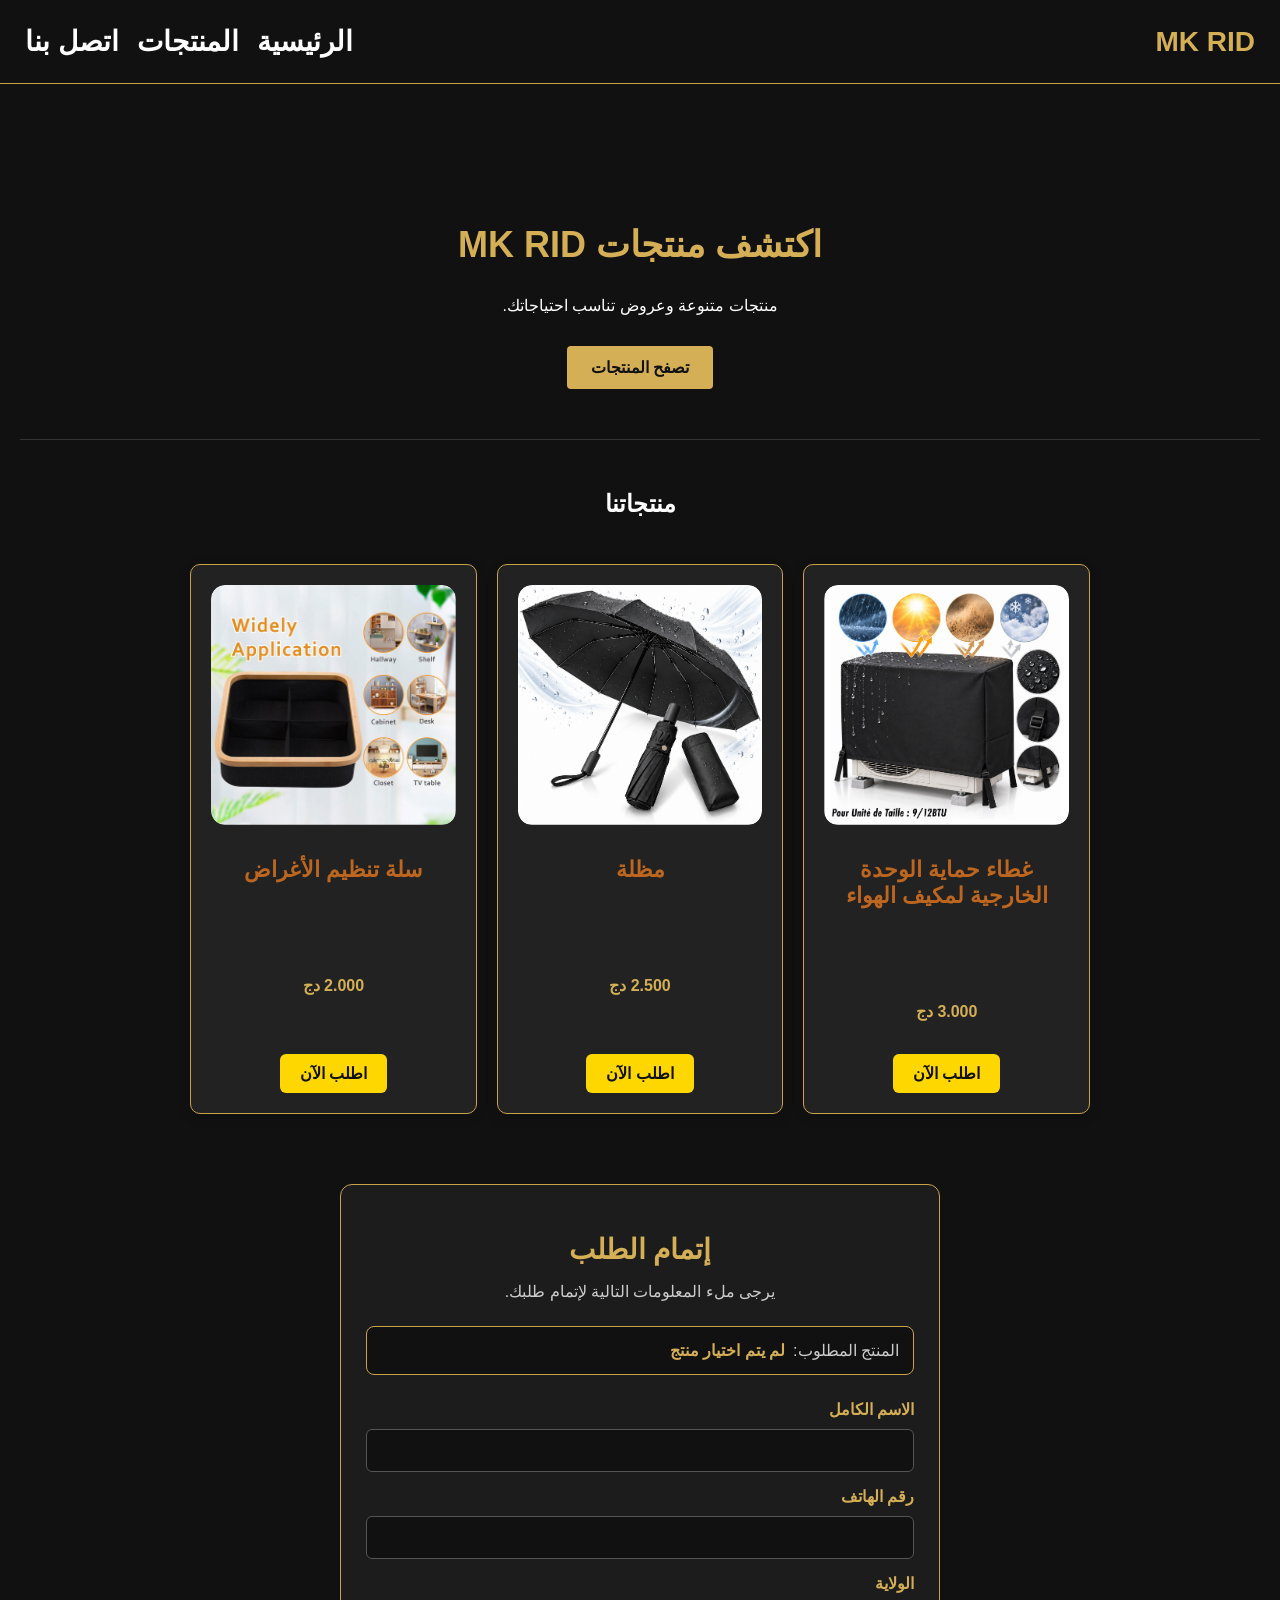
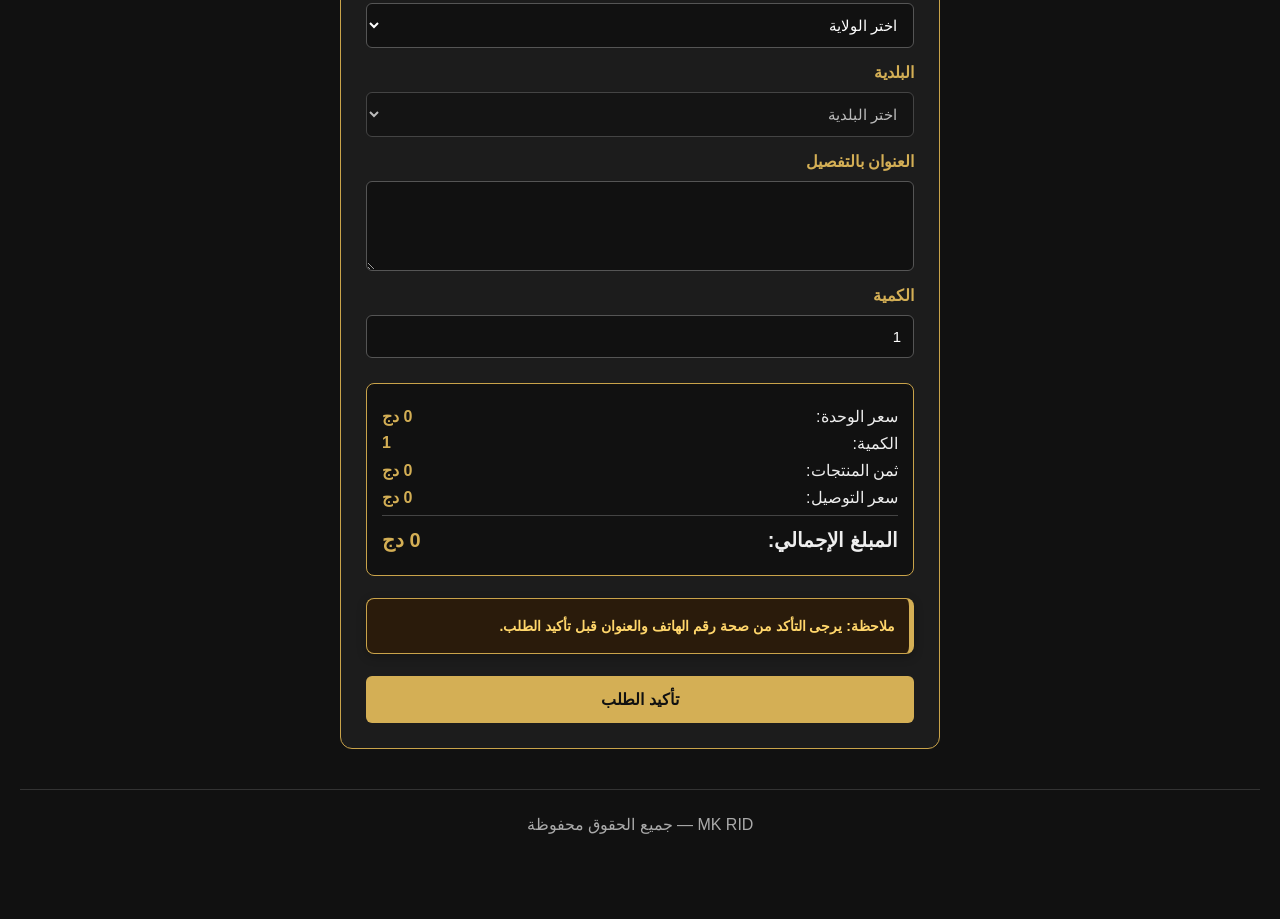
<file: index.html>
<!DOCTYPE html>
<html lang="ar" dir="rtl">
<head>
  <meta charset="UTF-8">
  <meta name="viewport" content="width=device-width, initial-scale=1.0">
  <title>MK RID | المتجر</title>
<link rel="stylesheet" href="style.css">
</head>

<body>
  <header>
    <div class="logo">MK RID</div>
    <nav>
      <a href="#">الرئيسية</a>
      <a href="#products">المنتجات</a>
      <a href="#contact">اتصل بنا</a>
    </nav>
  </header>

  <main>
    <section class="hero">
      <h1>اكتشف منتجات MK RID</h1>
      <p>منتجات متنوعة وعروض تناسب احتياجاتك.</p>
      <a class="shop-button" href="#products">
        تصفح المنتجات
      </a>
    </section>


<section id="products">
  <h2>منتجاتنا</h2>
  <div id="store-products"></div>
</section>


<section id="order">
  <h2>إتمام الطلب</h2>
  <p>يرجى ملء المعلومات التالية لإتمام طلبك.</p>
<div class="selected-product">
  <span>المنتج المطلوب:</span>
  <strong id="selected-product-name">لم يتم اختيار منتج</strong>
</div>
  <form id="order-form">
    <label for="customer-name">الاسم الكامل</label>
    <input type="text" id="customer-name" name="customer-name" required>

    <label for="phone">رقم الهاتف</label>
    <input type="tel" id="phone" name="phone" required>

    <label for="wilaya">الولاية</label>
    <select id="wilaya" name="wilaya" required>
      <option value="">اختر الولاية</option>
    </select>

    <label for="commune">البلدية</label>
<select id="commune" name="commune" required disabled>
  <option value="">اختر البلدية</option>
</select>

    <label for="address">العنوان بالتفصيل</label>
    <textarea id="address" name="address" required></textarea>

    <label for="quantity">الكمية</label>
    <input type="number" id="quantity" name="quantity" min="1" value="1" required>

<div class="price-summary">
  <p>سعر الوحدة: <strong id="unit-price">0 دج</strong></p>
  <p>الكمية: <strong id="summary-quantity">1</strong></p>
  <p>ثمن المنتجات: <strong id="products-total">0 دج</strong></p>
  <p>سعر التوصيل: <strong id="delivery-price">0 دج</strong></p>
  <p class="total-price">
    المبلغ الإجمالي: <strong id="total-price">0 دج</strong>
  </p>
</div>

<div class="order-note">
  <strong>ملاحظة:</strong>
  يرجى التأكد من صحة رقم الهاتف والعنوان قبل تأكيد الطلب.
</div>

<p id="form-message"
   class="form-message"
   role="alert"
   aria-live="assertive"></p>

    <button type="submit">تأكيد الطلب</button>
  </form>
</section>


    <footer id="contact">
      MK RID — جميع الحقوق محفوظة
    </footer>
  </main>

<script>
  // اختيار المنتج عند الضغط على زر "اطلب الآن"
  let orderButtons = [];
  const productName = document.getElementById("selected-product-name");
  const orderSection = document.getElementById("order");
const quantityInput = document.getElementById("quantity");
const unitPriceElement = document.getElementById("unit-price");
const summaryQuantity = document.getElementById("summary-quantity");
const totalPriceElement = document.getElementById("total-price");
const productsTotalElement = document.getElementById("products-total");
const deliveryPriceElement = document.getElementById("delivery-price");

const DELIVERY_STORAGE_KEY = "mkRidDeliveryPrices";
const defaultDeliveryPrice = 500;

function getDeliveryPrice(wilayaCode) {
  try {
    const prices = JSON.parse(
      localStorage.getItem(DELIVERY_STORAGE_KEY) || "{}"
    );

    const code = String(wilayaCode).padStart(2, "0");
    const price = prices[code];

    if (
      price !== undefined &&
      Number.isSafeInteger(Number(price)) &&
      Number(price) >= 0
    ) {
      return Number(price);
    }
  } catch (error) {
    console.error("تعذر قراءة أسعار التوصيل", error);
  }

  return defaultDeliveryPrice;
}

const PRODUCTS_KEY = "mkRidProducts";
const productPrices = {};

function renderStoreProducts(productsOverride) {
  const container = document.getElementById("store-products");
  container.replaceChildren();

  orderButtons = [];
  Object.keys(productPrices).forEach(function(name) {
    delete productPrices[name];
  });

  let products = [];

  try {
    if (Array.isArray(productsOverride)) {
      // استُخدمت القائمة التي جرى تحميلها من products.json
      products = productsOverride;
    } else {
      // احتياط للاستخدام المحلي بالنقر المزدوج أو عند تعذر تحميل الملف
      const saved = localStorage.getItem(PRODUCTS_KEY);

      if (saved !== null) {
        products = JSON.parse(saved);
      } else {
        products = [
          {
            id: "shoe",
            name: "حذاء رياضي",
            description: "حذاء رياضي أنيق ومريح للاستعمال اليومي.",
            price: 3500,
            image: "shoe.jpg",
            visible: true
          },
          {
            id: "shirt",
            name: "قميص رجالي",
            description: "قميص أنيق ومريح يناسب مختلف المناسبات.",
            price: 2000,
            image: "shirt.jpg",
            visible: true
          }
        ];
      }
    }

    if (!Array.isArray(products)) {
      throw new Error("قائمة المنتجات غير صحيحة");
    }
  } catch (error) {
    container.textContent = "تعذر تحميل المنتجات.";
    console.error(error);
    return;
  }

  products.forEach(function(product) {
    if (
      product.visible === false ||
      typeof product.name !== "string" ||
      !Number.isSafeInteger(Number(product.price)) ||
      Number(product.price) < 1
    ) {
      return;
    }

    productPrices[product.name] = Number(product.price);

    const card = document.createElement("article");
    card.className = "product-card";

    const imageBox = document.createElement("div");
    imageBox.className = "product-image";

    const image = document.createElement("img");
    image.src = product.image || "";
    image.alt = product.name;
    image.loading = "lazy";
    image.onerror = function() {
      image.style.display = "none";
    };

    
const title = document.createElement("h3");
title.textContent = product.name;

const description = document.createElement("p");
description.className = "product-description";
description.textContent = product.description || "";

const price = document.createElement("p");

    price.className = "price";
    price.textContent =
      Number(product.price).toLocaleString("ar-DZ") + " دج";

    const button = document.createElement("button");
    button.className = "order-button";
    button.type = "button";
    button.textContent = "اطلب الآن";
    button.dataset.product = product.name;

    imageBox.appendChild(image);
    card.append(imageBox, title, description, price, button);
    container.appendChild(card);

    orderButtons.push(button);
  });

  orderButtons.forEach(function(button) {
    button.addEventListener("click", function() {
      const product = button.dataset.product;

      productName.textContent = product;
      selectedPrice = productPrices[product] || 0;

      quantityInput.value = 1;
      updatePrice();

      orderSection.scrollIntoView({ behavior: "smooth" });
    });
  });
}

// على الموقع المنشور نقرأ ملف المنتجات المشترك.
// عند فتح index.html بالنقر المزدوج، نستخدم localStorage كالمعتاد.
if (window.location.protocol === "file:") {
  renderStoreProducts();
} else {
  fetch("products.json?v=" + Date.now(), { cache: "no-store" })
    .then(function (response) {
      if (!response.ok) {
        throw new Error("تعذر العثور على products.json");
      }
      return response.json();
    })
    .then(function (products) {
      if (!Array.isArray(products)) {
        throw new Error("قائمة المنتجات في products.json غير صحيحة");
      }
      renderStoreProducts(products);
    })
    .catch(function (error) {
      console.error("تعذر تحميل ملف المنتجات المشترك، سيتم استخدام البيانات المحلية.", error);
      renderStoreProducts();
    });
}


let selectedPrice = 0;

function updatePrice() {
  const quantity = Math.max(1, Number(quantityInput.value) || 1);

  const productsTotal = selectedPrice * quantity;

  const deliveryPrice = wilayaSelect.value
  ? getDeliveryPrice(wilayaSelect.value)
  : 0;
  const total = productsTotal + deliveryPrice;

  unitPriceElement.textContent =
    selectedPrice.toLocaleString("ar-DZ") + " دج";

  summaryQuantity.textContent = quantity;

  productsTotalElement.textContent =
    productsTotal.toLocaleString("ar-DZ") + " دج";

  deliveryPriceElement.textContent =
    deliveryPrice.toLocaleString("ar-DZ") + " دج";

  totalPriceElement.textContent =
    total.toLocaleString("ar-DZ") + " دج";
}

quantityInput.addEventListener("input", updatePrice);


</script>

<!-- تحميل بيانات الولايات والبلديات مرة واحدة فقط -->
<script src="algeria-data.js"></script>

<script>
  const wilayaSelect = document.getElementById("wilaya");
  const communeSelect = document.getElementById("commune");

  // تجميع البلديات حسب رمز الولاية
  const algeriaData = {};

  communesRaw.forEach(function (item) {
    const code = item.wilaya_code;

    if (!algeriaData[code]) {
      algeriaData[code] = {
        name: item.wilaya_name.trim(),
        communes: []
      };
    }

    algeriaData[code].communes.push(item.commune_name);
  });

  // ترتيب البلديات أبجديًا وإضافة الولايات
  Object.keys(algeriaData)
    .sort((a, b) => Number(a) - Number(b))
    .forEach(function (code) {
      const wilaya = algeriaData[code];

      wilaya.communes.sort((a, b) => a.localeCompare(b, "ar"));

      const option = document.createElement("option");
      option.value = code;
      option.textContent = code + " - " + wilaya.name;
      wilayaSelect.appendChild(option);
    });

  // تحديث البلديات عند اختيار الولاية
  wilayaSelect.addEventListener("change", function () {
    communeSelect.innerHTML =
      '<option value="">اختر البلدية</option>';

    const wilaya = algeriaData[wilayaSelect.value];

   if (!wilaya) {
  communeSelect.disabled = true;
  updatePrice();
  return;
}

    wilaya.communes.forEach(function (name) {
      const option = document.createElement("option");
      option.value = name;
      option.textContent = name;
      communeSelect.appendChild(option);
    });

    communeSelect.disabled = false;
    updatePrice();
  });

const orderForm = document.getElementById("order-form");
const formMessage = document.getElementById("form-message");


orderForm.addEventListener("submit", function (event) {
  event.preventDefault();

  const customerName =
    document.getElementById("customer-name").value.trim();
  const phone =
    document.getElementById("phone").value.trim();
  const wilaya = wilayaSelect.value;
  const commune = communeSelect.value;
  const address =
    document.getElementById("address").value.trim();
  const quantity = Number(quantityInput.value);

  if (!productPrices[productName.textContent]) {
    formMessage.textContent = "يرجى اختيار منتج أولًا.";
    return;
  }

  if (customerName.length < 3) {
    formMessage.textContent = "يرجى إدخال الاسم الكامل.";
    return;
  }

  const normalizedPhone = phone.replace(/[\s.-]/g, "");
  const validPhone =
    /^(?:(?:\+213|00213|0)(?:5|6|7)\d{8})$/.test(normalizedPhone);

  if (!validPhone) {
    formMessage.textContent = "يرجى إدخال رقم هاتف جزائري صحيح.";
    return;
  }

  if (!wilaya || !commune) {
    formMessage.textContent = "يرجى اختيار الولاية والبلدية.";
    return;
  }

  if (address.length < 5) {
    formMessage.textContent = "يرجى إدخال العنوان بالتفصيل.";
    return;
  }

  if (!Number.isInteger(quantity) || quantity < 1) {
    formMessage.textContent = "يرجى إدخال كمية صحيحة.";
    return;
  }

  const product = productName.textContent;
  const unitPrice = productPrices[product];
  const productsTotal = unitPrice * quantity;
  const deliveryPrice = getDeliveryPrice(wilaya);
  const total = productsTotal + deliveryPrice;

  const wilayaName =
    wilayaSelect.options[wilayaSelect.selectedIndex].text;

  const message = [
    "🛍️ طلب جديد - MK RID",
    "------------------------",
    "الاسم: " + customerName,
    "الهاتف: " + phone,
    "المنتج: " + product,
    "سعر الوحدة: " + unitPrice + " دج",
    "الكمية: " + quantity,
    "مجموع المنتجات: " + productsTotal + " دج",
    "الولاية: " + wilayaName,
    "البلدية: " + commune,
    "العنوان: " + address,
    "سعر التوصيل: " + deliveryPrice + " دج",
    "المبلغ الإجمالي: " + total + " دج"
  ].join("\n");

  const whatsappURL =
    "https://wa.me/213779813849?text=" +
    encodeURIComponent(message);

  formMessage.textContent =
    "تم تجهيز الطلب. أكمل إرساله عبر واتساب.";

  window.open(whatsappURL, "_blank");
});

</script>
</body>
</html>
</file>
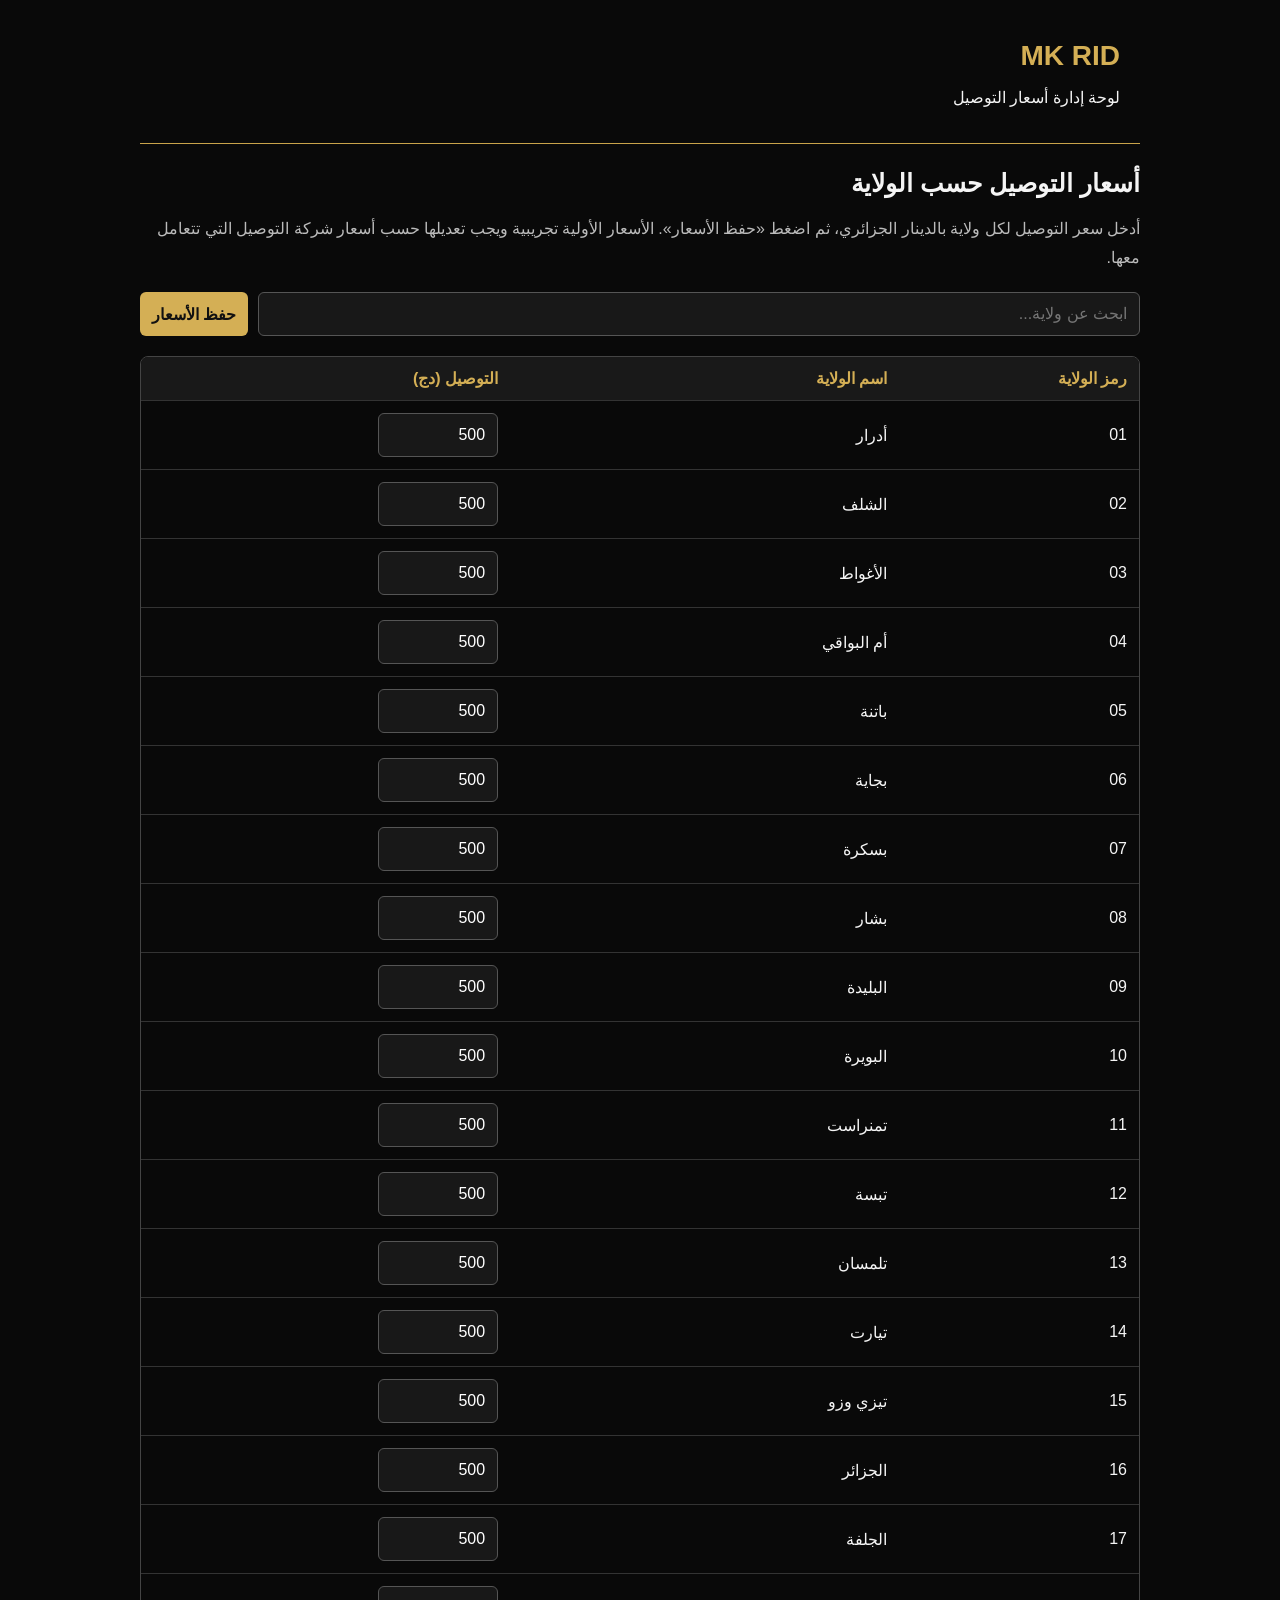
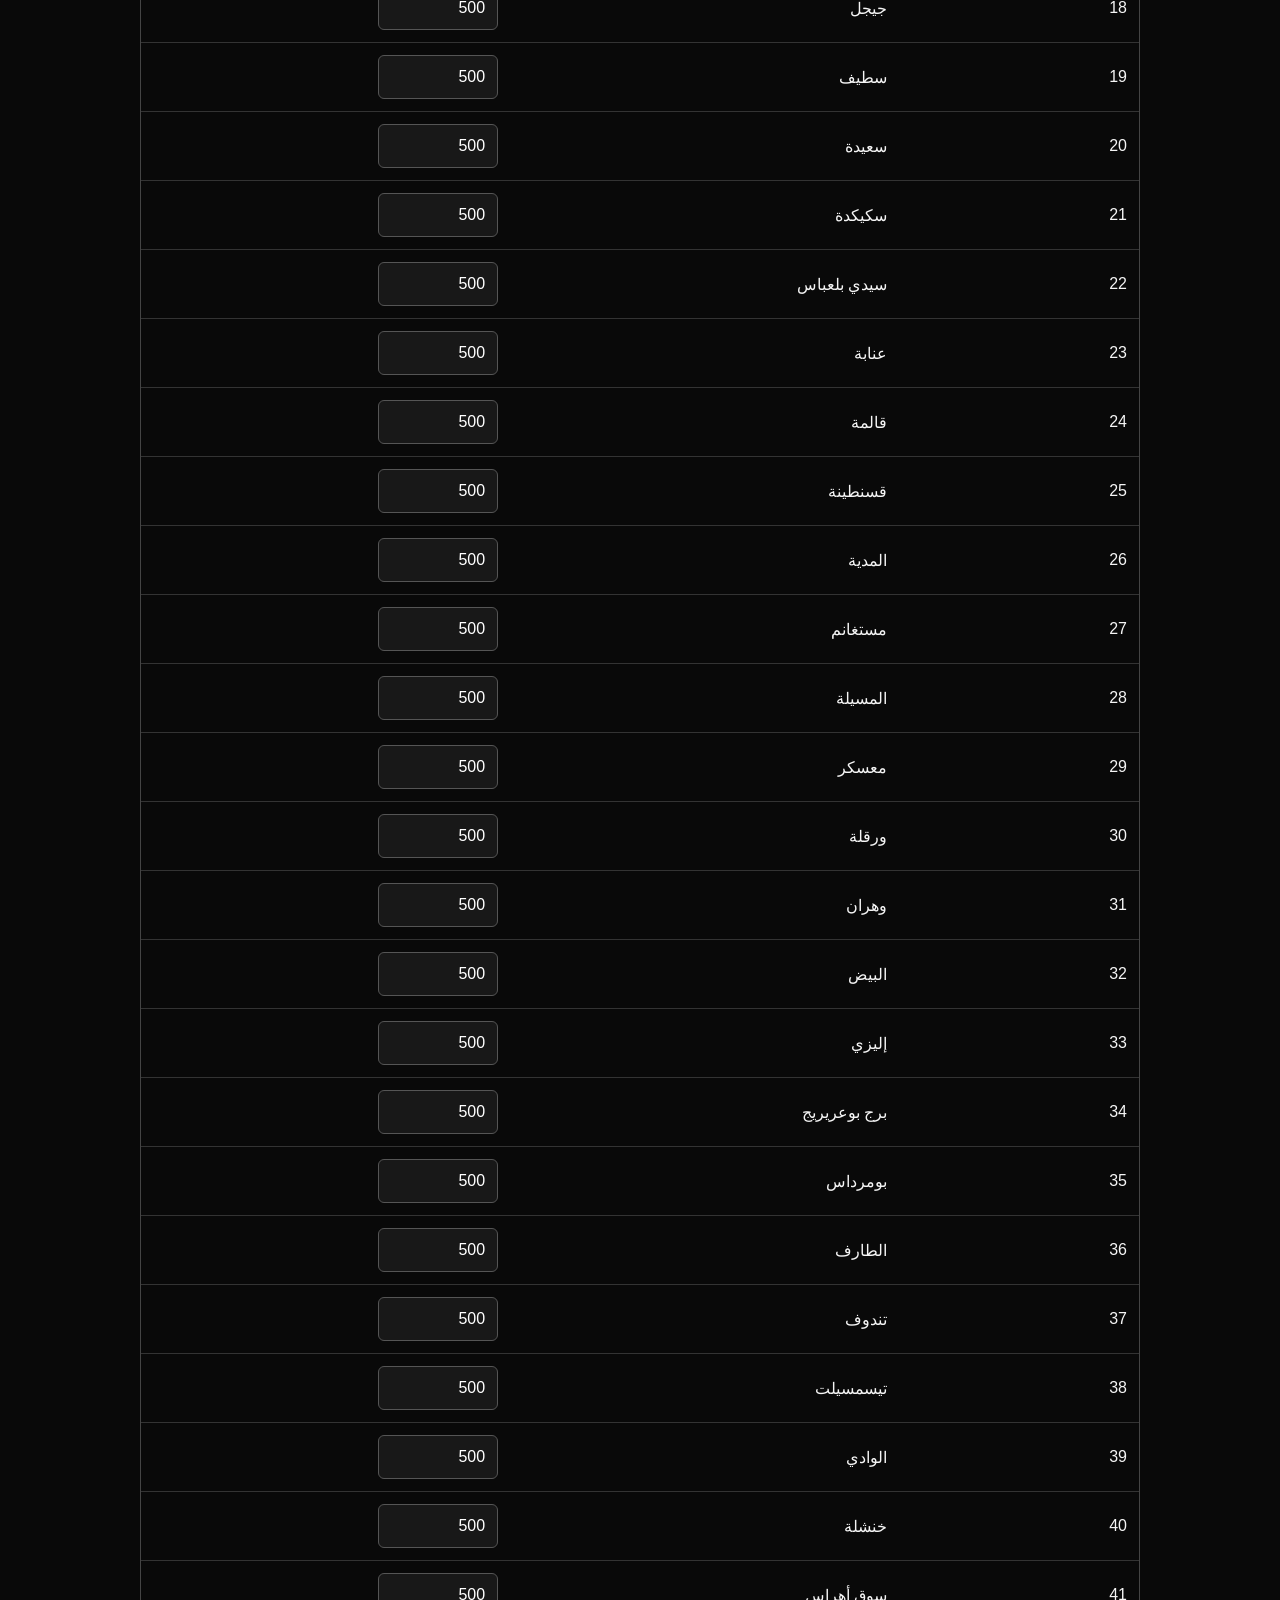
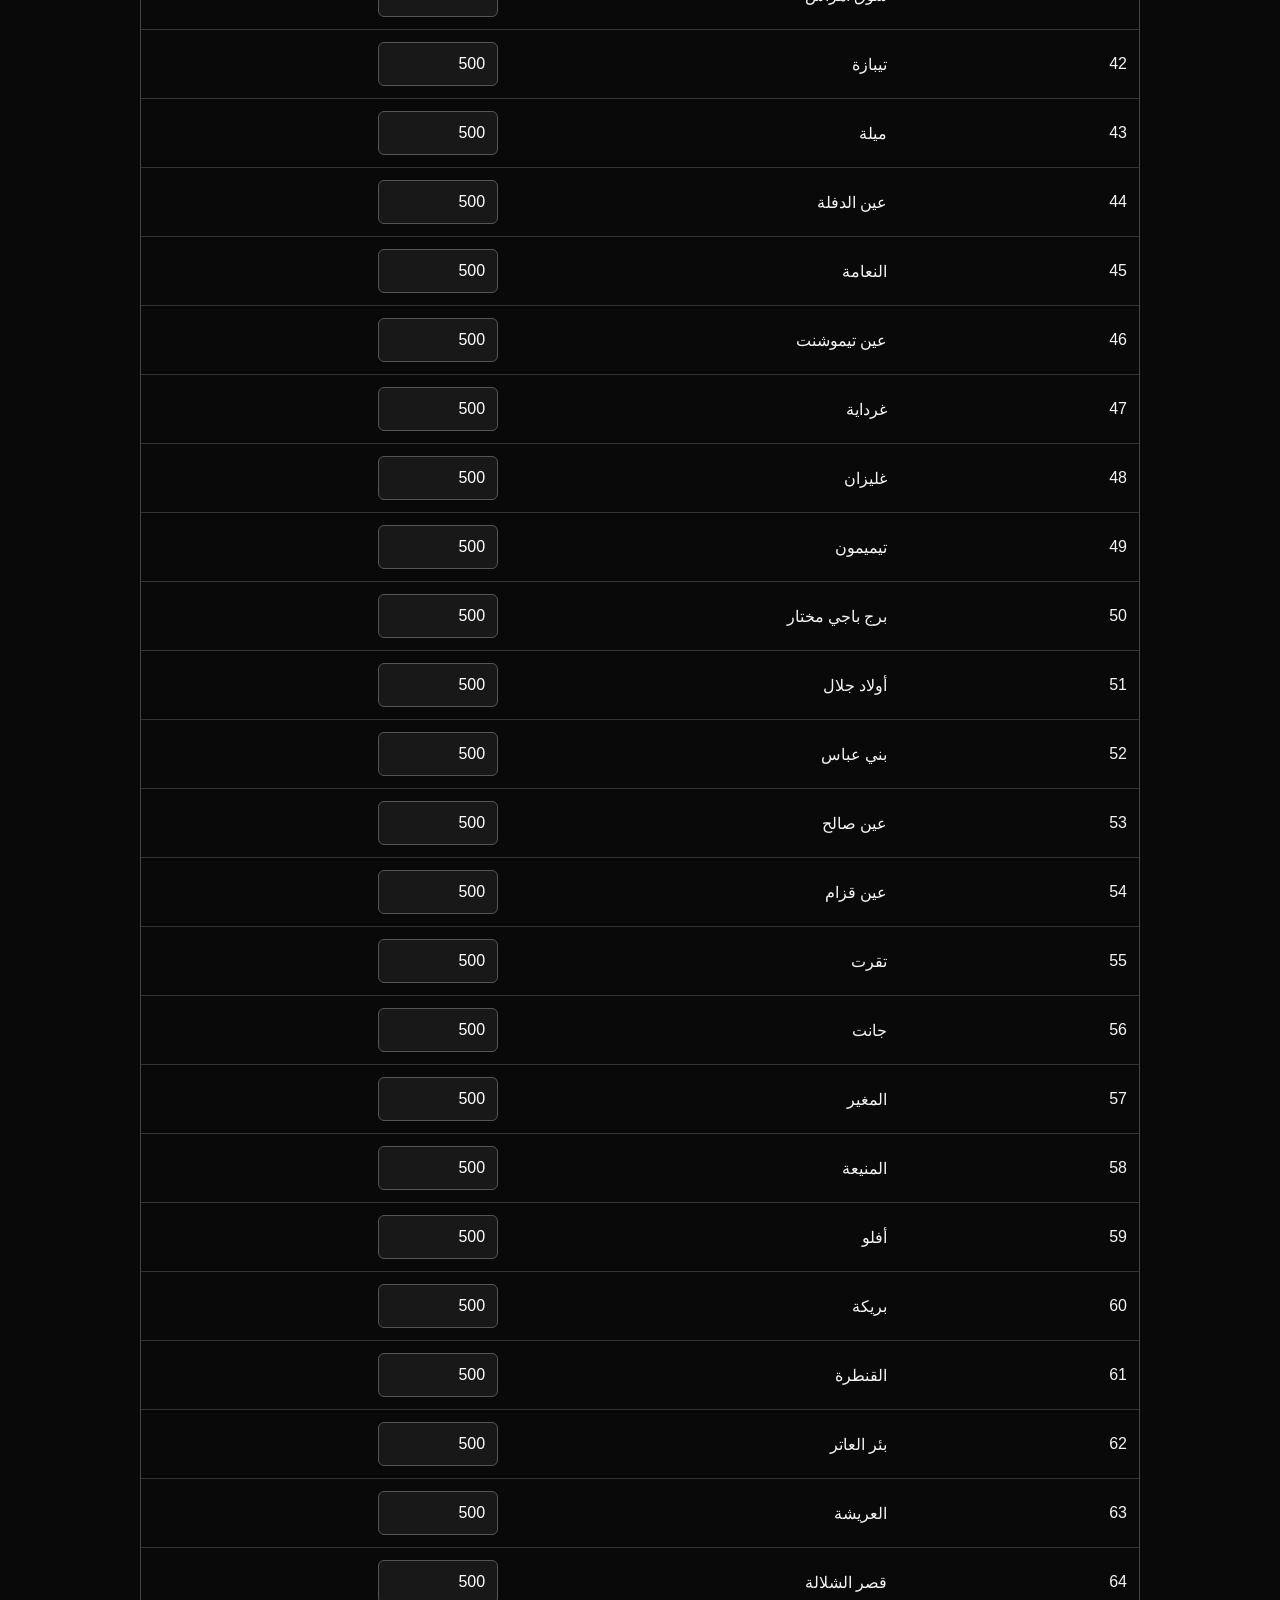
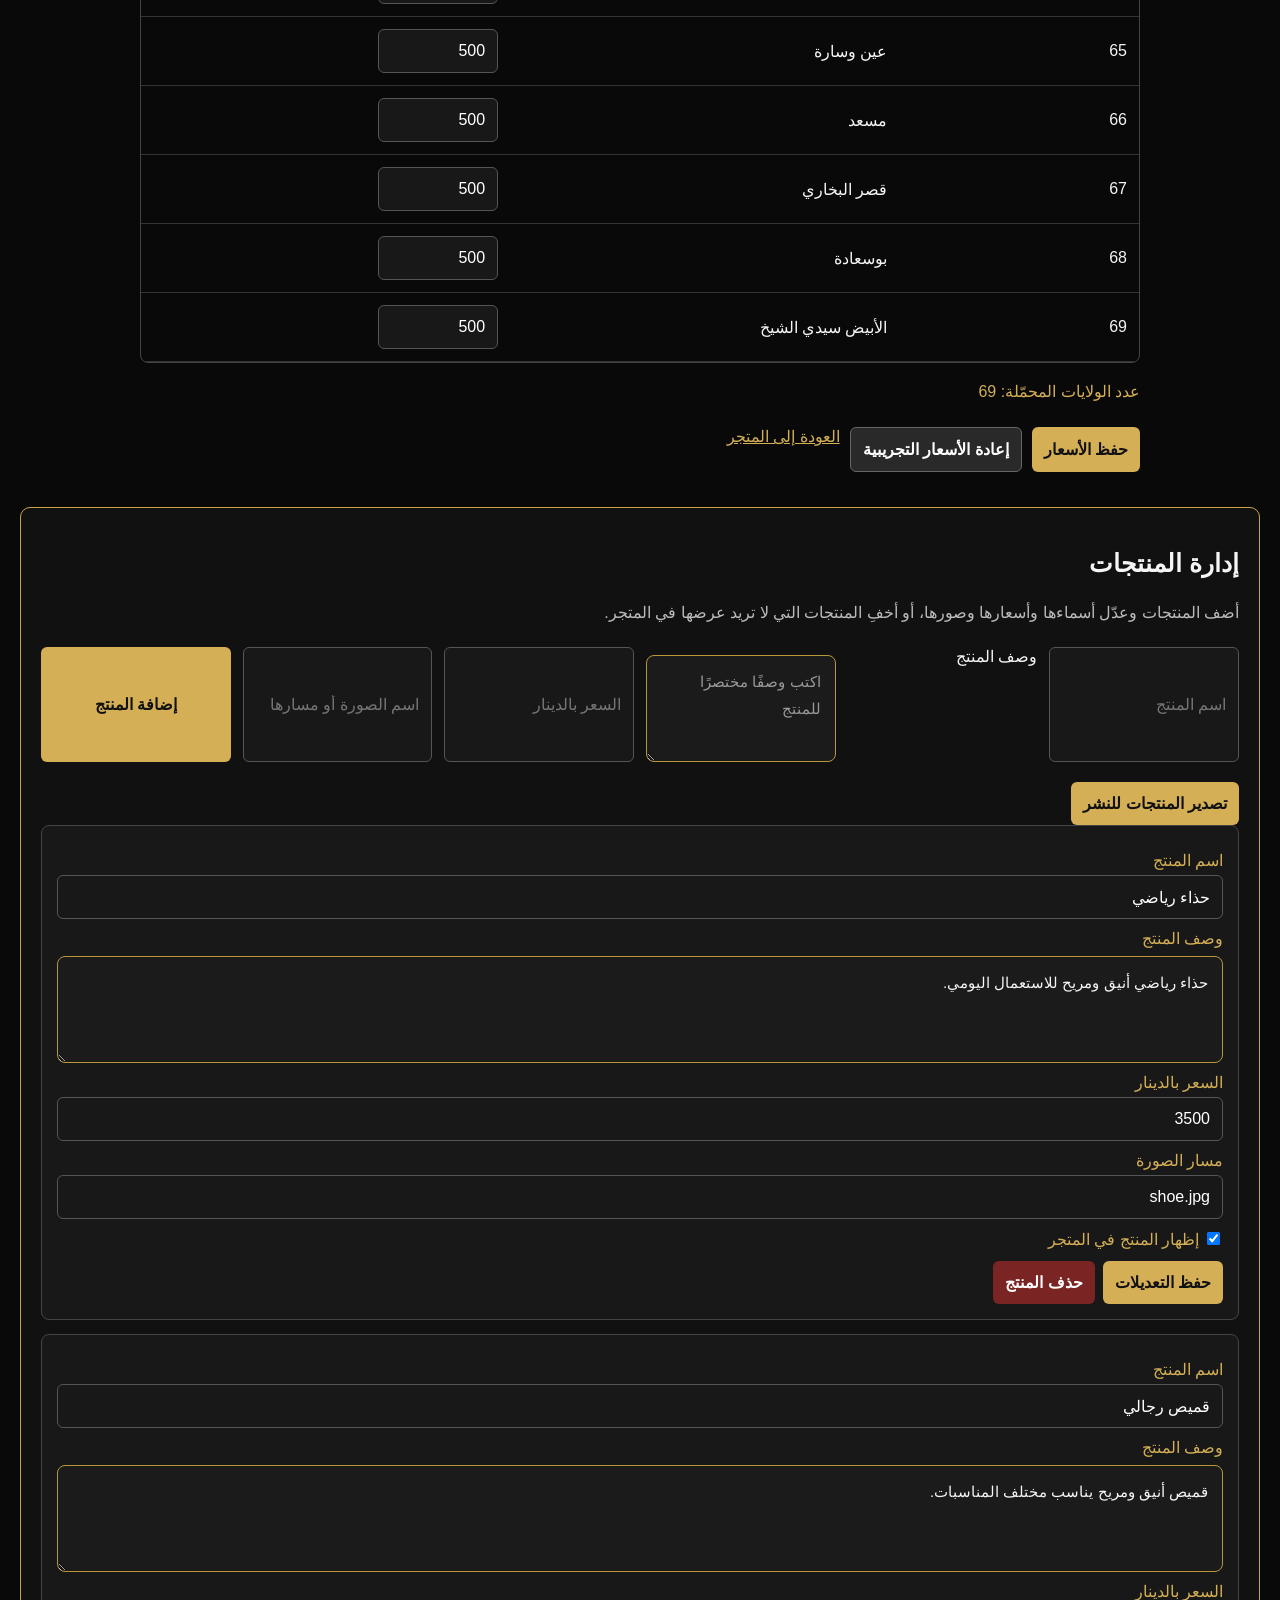
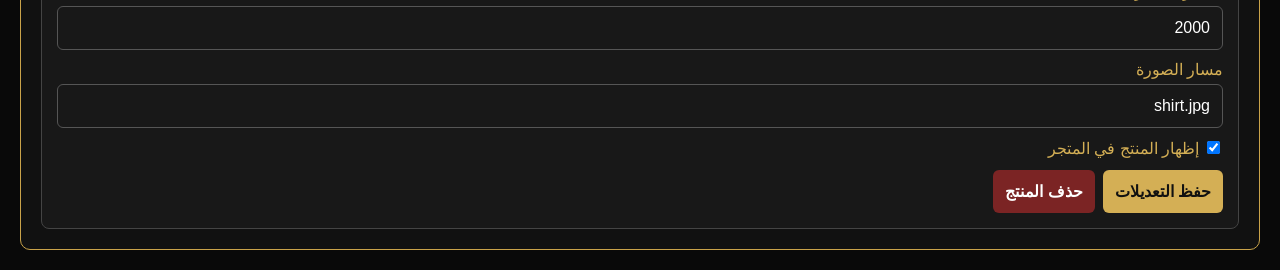
<file: admin.html>
<!DOCTYPE html>
<html lang="ar" dir="rtl">
<head>
  <meta charset="UTF-8">
  <meta name="viewport" content="width=device-width, initial-scale=1.0">
  <title>MK RID | لوحة الإدارة</title>
  <style>
    * { box-sizing: border-box; }

    body {
      margin: 0;
      padding: 20px;
      background: #090909;
      color: #f5f5f5;
      font-family: Arial, sans-serif;
    }

    header {
      max-width: 1000px;
      margin: auto;
      padding: 20px;
      border-bottom: 1px solid #c9a34a;
    }

    .logo {
      color: #d4af55;
      font-size: 28px;
      font-weight: bold;
    }

    main {
      max-width: 1000px;
      margin: 25px auto;
    }

    h1 { font-size: 25px; }

    .note {
      color: #bbb;
      line-height: 1.8;
    }

    .toolbar {
      display: flex;
      flex-wrap: wrap;
      gap: 10px;
      margin: 20px 0;
    }

    input, button {
      font: inherit;
      border-radius: 6px;
      padding: 12px;
    }

    input {
      background: #181818;
      color: white;
      border: 1px solid #555;
      min-width: 0;
    }

    #search { flex: 1; }

    button {
      cursor: pointer;
      background: #d4af55;
      color: #111;
      border: none;
      font-weight: bold;
    }

    .table-wrap {
      overflow-x: auto;
      border: 1px solid #444;
      border-radius: 8px;
    }

    table {
      width: 100%;
      border-collapse: collapse;
      min-width: 330px;
    }

    th, td {
      padding: 12px;
      border-bottom: 1px solid #333;
      text-align: right;
    }

    th {
      background: #191919;
      color: #d4af55;
    }

    td input {
      width: 120px;
      max-width: 100%;
    }

    .status {
      margin: 15px 0;
      color: #d4af55;
      line-height: 1.8;
    }

    .actions {
      display: flex;
      flex-wrap: wrap;
      gap: 10px;
      margin-top: 20px;
    }

    .secondary {
      background: #292929;
      color: white;
      border: 1px solid #666;
    }

    a { color: #d4af55; }

    .product-panel {
      margin-top: 35px;
      padding: 20px;
      background: #111;
      border: 1px solid #c9a34a;
      border-radius: 10px;
    }

    .product-form {
      display: grid;
      grid-template-columns: repeat(auto-fit, minmax(180px, 1fr));
      gap: 12px;
      margin: 20px 0;
    }

    .product-form input {
      width: 100%;
    }

    .product-list {
      display: grid;
      gap: 14px;
    }

    .product-item {
      padding: 15px;
      border: 1px solid #444;
      border-radius: 8px;
      background: #181818;
    }

    .product-item label {
      display: block;
      margin: 10px 0;
      color: #d4af55;
    }

    .product-item input[type="text"],
    .product-item input[type="number"],
    .product-item input[type="url"] {
      width: 100%;
      margin-top: 5px;
    }

    .product-item .product-visible {
      width: auto;
      min-width: auto;
      margin-left: 8px;
    }

    .product-actions {
      display: flex;
      flex-wrap: wrap;
      gap: 8px;
      margin-top: 12px;
    }

    .danger {
      background: #7b2424;
      color: white;
    }

/* تنسيق حقول وصف المنتجات */
#new-product-description,
.product-item textarea {
  display: block;
  width: 100%;
  min-height: 90px;
  box-sizing: border-box;
  padding: 12px 14px;
  margin-top: 8px;
  background: #1b1b1b;
  color: #f5f5f5;
  border: 1px solid #b9953b;
  border-radius: 8px;
  font-family: inherit;
  font-size: 15px;
  line-height: 1.8;
  text-align: right;
  direction: rtl;
  resize: vertical;
  outline: none;
}

#new-product-description:focus,
.product-item textarea:focus {
  border-color: #e5c15b;
  box-shadow: 0 0 0 2px rgba(201, 164, 62, 0.15);
}

#new-product-description::placeholder,
.product-item textarea::placeholder {
  color: #999;
}

  </style>
</head>
<body>
  <header>
    <div class="logo">MK RID</div>
    <p>لوحة إدارة أسعار التوصيل</p>
  </header>

  <main>
    <h1>أسعار التوصيل حسب الولاية</h1>
    <p class="note">
      أدخل سعر التوصيل لكل ولاية بالدينار الجزائري، ثم اضغط
      «حفظ الأسعار». الأسعار الأولية تجريبية ويجب تعديلها حسب
      أسعار شركة التوصيل التي تتعامل معها.
    </p>

    <div class="toolbar">
      <input id="search" type="search" placeholder="ابحث عن ولاية...">
      <button id="save">حفظ الأسعار</button>
    </div>

    <div class="table-wrap">
      <table>
        <thead>
          <tr>
            <th>رمز الولاية</th>
            <th>اسم الولاية</th>
            <th>التوصيل (دج)</th>
          </tr>
        </thead>
        <tbody id="wilaya-rows">
          <tr><td colspan="3">جارٍ تحميل الولايات...</td></tr>
        </tbody>
      </table>
    </div>

    <p id="status" class="status" role="status" aria-live="polite"></p>

    <div class="actions">
      <button id="save-bottom">حفظ الأسعار</button>
      <button id="reset" class="secondary">إعادة الأسعار التجريبية</button>
      <a href="index.html">العودة إلى المتجر</a>
    </div>
  </main>

    <section class="product-panel">
      <h1>إدارة المنتجات</h1>
      <p class="note">
        أضف المنتجات وعدّل أسماءها وأسعارها وصورها، أو أخفِ المنتجات
        التي لا تريد عرضها في المتجر.
      </p>

      <form id="product-form" class="product-form">
        <input
          id="new-product-name"
          type="text"
          placeholder="اسم المنتج"
          required
        >
        <label for="new-product-description">وصف المنتج</label>
        <textarea
         id="new-product-description"
         placeholder="اكتب وصفًا مختصرًا للمنتج"
         rows="3"
        ></textarea>

        <input
          id="new-product-price"
          type="number"
          min="1"
          step="1"
          placeholder="السعر بالدينار"
          required
        >

        <input
          id="new-product-image"
          type="text"
          placeholder="اسم الصورة أو مسارها"
          required
        >

        <button type="submit">إضافة المنتج</button>
      </form>

      <p id="product-status" class="status" role="status"></p>
      <div class="actions">
        <button type="button" id="export-products">تصدير المنتجات للنشر</button>
      </div>
      <div id="product-list" class="product-list"></div>
    </section>


  <script src="algeria-data.js"></script>
  <script>
    const rows = document.getElementById("wilaya-rows");
    const search = document.getElementById("search");
    const status = document.getElementById("status");
    const STORAGE_KEY = "mkRidDeliveryPrices";

    let prices = {};

    function loadPrices() {
      try {
        const saved = JSON.parse(
          localStorage.getItem(STORAGE_KEY) || "{}"
        );

        if (saved && typeof saved === "object" && !Array.isArray(saved)) {
          prices = saved;
        }
      } catch (error) {
        prices = {};
      }
    }

    function showStatus(message) {
      status.textContent = message;
    }

    function renderRows() {
      rows.replaceChildren();

      if (typeof communesRaw === "undefined" ||
          !Array.isArray(communesRaw) ||
          communesRaw.length === 0) {
        rows.innerHTML =
          '<tr><td colspan="3">تعذر تحميل البيانات. تحقق من ملف algeria-data.js.</td></tr>';
        showStatus("تأكد أن الملف يحتوي على communesRaw وأنه في المجلد نفسه.");
        return;
      }

      const wilayas = {};

      communesRaw.forEach(function(item) {
        const code = String(item.wilaya_code).padStart(2, "0");

        if (!wilayas[code]) {
          wilayas[code] = item.wilaya_name.trim();
        }
      });

      const entries = Object.entries(wilayas)
        .sort((a, b) => Number(a[0]) - Number(b[0]))
        .filter(([code, name]) =>
          (code + " " + name).includes(search.value.trim())
        );

      entries.forEach(function([code, name]) {
        const tr = document.createElement("tr");
        const codeCell = document.createElement("td");
        const nameCell = document.createElement("td");
        const priceCell = document.createElement("td");
        const input = document.createElement("input");

        codeCell.textContent = code;
        nameCell.textContent = name;

        input.type = "number";
        input.min = "0";
        input.step = "1";
        input.required = true;
        input.setAttribute("aria-label", "سعر التوصيل لولاية " + name);
        input.dataset.code = code;
        input.value = prices[code] ?? 500;

        input.addEventListener("input", function() {
          prices[code] = input.value;
        });

        priceCell.appendChild(input);
        tr.append(codeCell, nameCell, priceCell);
        rows.appendChild(tr);
      });

      showStatus("عدد الولايات المحمّلة: " + Object.keys(wilayas).length);
    }

    function savePrices() {
      const inputs = rows.querySelectorAll("input[data-code]");

      for (const input of inputs) {
        const value = input.value.trim();

        if (value === "" || !Number.isSafeInteger(Number(value)) ||
            Number(value) < 0) {
          showStatus("خطأ: أدخل سعرًا صحيحًا غير سالب لكل ولاية ظاهرة.");
          input.focus();
          return;
        }

        prices[input.dataset.code] = Number(value);
      }

      try {
        localStorage.setItem(STORAGE_KEY, JSON.stringify(prices));
        showStatus("تم حفظ الأسعار في هذا المتصفح بنجاح.");
      } catch (error) {
        showStatus("تعذر الحفظ. تحقق من إعدادات تخزين المتصفح.");
      }
    }

    document.getElementById("save").addEventListener("click", savePrices);
    document.getElementById("save-bottom").addEventListener("click", savePrices);

    search.addEventListener("input", renderRows);

    document.getElementById("reset").addEventListener("click", function() {
      if (!confirm("هل تريد إعادة الأسعار الظاهرة إلى 500 دج؟")) return;

      rows.querySelectorAll("input[data-code]").forEach(function(input) {
        input.value = 500;
        prices[input.dataset.code] = 500;
      });

      savePrices();
    });

    loadPrices();
    renderRows();

    // إدارة منتجات MK RID
    const PRODUCTS_KEY = "mkRidProducts";
    const productForm = document.getElementById("product-form");
    const productList = document.getElementById("product-list");
    const productStatus = document.getElementById("product-status");

    const defaultProducts = [
  {
    id: "shoe",
    name: "حذاء رياضي",
    description: "حذاء رياضي أنيق ومريح للاستعمال اليومي.",
    price: 3500,
    image: "shoe.jpg",
    visible: true
  },
  {
    id: "shirt",
    name: "قميص رجالي",
    description: "قميص أنيق ومريح يناسب مختلف المناسبات.",
    price: 2000,
    image: "shirt.jpg",
    visible: true
  }
];

    function loadProducts() {
      try {
        const saved = localStorage.getItem(PRODUCTS_KEY);

        if (saved === null) {
          return defaultProducts.map(product => ({ ...product }));
        }

        const products = JSON.parse(saved);

        if (!Array.isArray(products)) {
          throw new Error("قائمة المنتجات غير صحيحة");
        }

        return products;
      } catch (error) {
        productStatus.textContent =
          "تعذر تحميل المنتجات. تحقق من بيانات التخزين.";
        return [];
      }
    }

    let products = loadProducts();

    function saveProducts() {
      try {
        localStorage.setItem(PRODUCTS_KEY, JSON.stringify(products));
        productStatus.textContent = "تم حفظ قائمة المنتجات بنجاح.";
        renderProducts();
      } catch (error) {
        productStatus.textContent =
          "تعذر حفظ المنتجات في المتصفح.";
      }
    }

    function renderProducts() {
      productList.replaceChildren();

      products.forEach(function(product) {
        const card = document.createElement("div");
        card.className = "product-item";

        const nameLabel = document.createElement("label");
        nameLabel.textContent = "اسم المنتج";

        const nameInput = document.createElement("input");
        nameInput.type = "text";
        nameInput.value = product.name;
        nameInput.required = true;
        nameLabel.appendChild(nameInput);
        const descriptionLabel = document.createElement("label");
descriptionLabel.textContent = "وصف المنتج";

const descriptionInput = document.createElement("textarea");
descriptionInput.value = product.description || "";
descriptionInput.rows = 3;
descriptionInput.placeholder = "اكتب وصف المنتج";

descriptionLabel.appendChild(descriptionInput);

        const priceLabel = document.createElement("label");
        priceLabel.textContent = "السعر بالدينار";

        const priceInput = document.createElement("input");
        priceInput.type = "number";
        priceInput.min = "1";
        priceInput.step = "1";
        priceInput.value = product.price;
        priceInput.required = true;
        priceLabel.appendChild(priceInput);

        const imageLabel = document.createElement("label");
        imageLabel.textContent = "مسار الصورة";

        const imageInput = document.createElement("input");
        imageInput.type = "text";
        imageInput.value = product.image;
        imageInput.required = true;
        imageLabel.appendChild(imageInput);

        const visibleLabel = document.createElement("label");
        const visibleInput = document.createElement("input");
        visibleInput.type = "checkbox";
        visibleInput.className = "product-visible";
        visibleInput.checked = product.visible !== false;

        visibleLabel.appendChild(visibleInput);
        visibleLabel.appendChild(
          document.createTextNode("إظهار المنتج في المتجر")
        );

        const actions = document.createElement("div");
        actions.className = "product-actions";

        const updateButton = document.createElement("button");
        updateButton.type = "button";
        updateButton.textContent = "حفظ التعديلات";

        updateButton.addEventListener("click", function() {
          const name = nameInput.value.trim();
          const description = descriptionInput.value.trim();
          const price = Number(priceInput.value);
          const image = imageInput.value.trim();

          if (!name || !image ||
              !Number.isSafeInteger(price) || price < 1) {
            productStatus.textContent =
              "أدخل اسمًا وصورة وسعرًا صحيحًا للمنتج.";
            return;
          }

          product.name = name;
          product.description = description;
          product.price = price;
          product.image = image;
          product.visible = visibleInput.checked;

          saveProducts();
        });

        const deleteButton = document.createElement("button");
        deleteButton.type = "button";
        deleteButton.textContent = "حذف المنتج";
        deleteButton.className = "danger";

        deleteButton.addEventListener("click", function() {
          if (!confirm("هل تريد حذف هذا المنتج؟")) return;

          products = products.filter(item => item.id !== product.id);
          saveProducts();
        });

        actions.append(updateButton, deleteButton);
        card.append(
  nameLabel,
  descriptionLabel,
  priceLabel,
  imageLabel,
  visibleLabel,
  actions
);
        productList.appendChild(card);
      });
    }

    productForm.addEventListener("submit", function(event) {
      event.preventDefault();

      const name = document.getElementById("new-product-name")
        .value.trim();
      const description = document.getElementById("new-product-description").value.trim();
      const price = Number(document.getElementById("new-product-price").value);
      const image = document.getElementById("new-product-image")
        .value.trim();

      if (!name || !image ||
          !Number.isSafeInteger(price) || price < 1) {
        productStatus.textContent =
          "تحقق من اسم المنتج وسعره ومسار الصورة.";
        return;
      }

      products.push({
  id: "product-" + Date.now(),
  name: name,
  description: description,
  price: price,
  image: image,
  visible: true
});

      saveProducts();
      productForm.reset();
    });

    renderProducts();

    // تصدير المنتجات إلى ملف يمكن رفعه إلى GitHub Pages
    document.getElementById("export-products")
      .addEventListener("click", function () {
        const data = JSON.stringify(products, null, 2);
        const blob = new Blob([data], {
          type: "application/json;charset=utf-8"
        });

        const url = URL.createObjectURL(blob);
        const link = document.createElement("a");
        link.href = url;
        link.download = "products.json";
        document.body.appendChild(link);
        link.click();
        link.remove();
        URL.revokeObjectURL(url);

        productStatus.textContent =
          "تم تصدير المنتجات. ارفع ملف products.json إلى GitHub.";
      });

  </script>
</body>
</html>
</file>
<file: style.css>
body {
  margin: 0;
  background: #111111;
  color: white;
  font-family: Arial, sans-serif;
  text-align: center;
}


header {
  display: flex;
  justify-content: space-between;
  align-items: center;
  flex-wrap: wrap;
  gap: 20px;
  padding: 25px;
  border-bottom: 1px solid #c9a34a;
  color: #d4af55;
  font-size: 28px;
  font-weight: bold;
}

main {
  padding: 60px 20px;
}


h1 {
  color: #d4af55;
  font-size: 36px;
  text-align: center;
}

button {
  background: #d4af55;
  color: #111111;
  border: none;
  padding: 12px 25px;
  cursor: pointer;
  font-size: 16px;
}


.logo {
  font-size: 28px;
  font-weight: bold;
}

nav {
  display: flex;
  gap: 18px;
  flex-wrap: wrap;
}

nav a {
  color: white;
  text-decoration: none;
  transition: color 0.2s ease;
}

nav a:hover {
  color: #d4af55;
}

.hero {
  padding: 50px 20px;
  border-bottom: 1px solid #333;
}

.shop-button {
  display: inline-block;
  margin-top: 15px;
  padding: 12px 24px;
  background: #d4af55;
  color: #111;
  text-decoration: none;
  border-radius: 4px;
  font-weight: bold;
  transition: background-color 0.2s ease;
}

.shop-button:hover {
  background-color: #c9a34a;
}

.products {
  padding: 30px 20px;
}


.product-card {
  background-color: #222;
  color: white;
  width: 260px;
  max-width: 100%;
  padding: 20px;
  margin: 15px;
  border: 1px solid #c9a34a;
  border-radius: 10px;
  box-shadow: 0 4px 12px rgba(0, 0, 0, 0.15);
  box-sizing: border-box;
  transition: transform 0.2s ease;
  display: flex;
  flex-direction: column;
  gap: 10px;
  justify-content: flex-start;
  align-items: center;
  overflow: hidden;
  height: 550px;
}

.product-card:hover {
  transform: translateY(-5px);
}


.price {
  color: #d4af55;
  font-weight: bold;
}

footer {
  padding: 25px;
  border-top: 1px solid #333;
  color: #aaa;
}

/* تحسين عرض المتجر على الهاتف */

@media (max-width: 600px) {
  header {
    flex-direction: column;
    padding: 18px 10px;
  }

  nav {
    justify-content: center;
    gap: 12px;
  }

  main {
    padding: 20px 10px;
  }

  .hero {
    padding: 35px 10px;
  }

  .hero h1 {
    font-size: 24px;
  }

  #products {
  width: 100%;
  max-width: 100%;
  padding: 10px;
  gap: 8px;
  box-sizing: border-box;
  justify-content: center;
}

  
.product-card {
  width: calc(50% - 6px);
  max-width: none;
  min-height: 0px;
  height: auto;
  margin: 0;
  padding: 8px;
  box-sizing: border-box;
}

  .product-image {
  height: 120px;
  }
  .product-card h3 {
  font-size: 15px;
}

.product-card p {
  font-size: 12px;
}

.order-button {
  padding: 8px 4px;
  font-size: 12px;
}
}


#products {
  text-align: center;
  padding: 30px;
  display: flex;
  flex-wrap: wrap;
  justify-content: center;
  align-items: flex-start;
  gap: 16px;
  max-width: 900px;
  margin: 0 auto;
}

.order-button {
  background-color: gold;
  color: #111;
  border: none;
  padding: 10px 20px;
  border-radius: 6px;
  cursor: pointer;
  font-weight: bold;
font-size: 16px;
transition: background-color 0.2s ease, transform 0.2s ease;
 margin-top: auto;
}

.order-button:hover {
  background-color: #d4af37;
}

.order-button:active {
  transform: scale(0.96);
}

#products > h2 {
  width: 100%;
  margin-bottom: 10px;
}


.product-card:hover {
  transform: translateY(-5px);
}

.product-card h3 {
  font-size: 22px;
  color: #bd661f;
}

.product-card p {
  font-size: 16px;
  line-height: 1.6;
}
.product-image {
  width: 100%;
  height: 240px;
  border-radius: 10px;
  overflow: hidden;
  background: #292929;
  box-sizing: border-box;
  clip-path: inset(0 round 10px);
}
.product-image img {
  width: 100%;
  height: 100%;
  object-fit: cover;
  border-radius: 10px;
  display: block;
  transition: transform 0.3s ease;
}
.product-image img:hover {
  transform: scale(1.05);
}

@media (max-width: 600px) {
  #products {
    display: grid;
    grid-template-columns: repeat(2, minmax(0, 1fr));
    gap: 10px;
    width: 100%;
    max-width: 100%;
    padding: 10px;
    box-sizing: border-box;
  }

  #products > h2 {
    grid-column: 1 / -1;
  }

  #products > .product-card {
    width: 100%;
    min-width: 0;
    max-width: none;
    height: auto;
    min-height: 0;
    margin: 0;
    padding: 8px;
    box-sizing: border-box;
  }

  .product-image {
    height: 120px;
  }
}

/* استمارة الطلب */
#order {
  max-width: 600px;
  margin: 40px auto;
  padding: 25px;
  background: #1c1c1c;
  border: 1px solid #c9a34a;
  border-radius: 12px;
  box-sizing: border-box;
}

#order h2 {
  color: #d4af55;
  font-size: 28px;
  margin-bottom: 10px;
}

#order > p {
  color: #cccccc;
  margin-bottom: 25px;
}

#order form {
  display: flex;
  flex-direction: column;
  gap: 10px;
  text-align: right;
}

#order label {
  color: #d4af55;
  font-weight: bold;
  margin-top: 5px;
}

#order input,
#order select,
#order textarea {
  width: 100%;
  padding: 12px;
  background: #111111;
  color: white;
  border: 1px solid #555555;
  border-radius: 6px;
  box-sizing: border-box;
  font-family: Arial, sans-serif;
  font-size: 15px;
}

#order textarea {
  min-height: 90px;
  resize: vertical;
}

#order input:focus,
#order select:focus,
#order textarea:focus {
  outline: none;
  border-color: #d4af55;
}

#order button {
  margin-top: 12px;
  background: #d4af55;
  color: #111111;
  border-radius: 6px;
  font-weight: bold;
  padding: 14px;
  width: 100%;
}

@media (max-width: 600px) {
  #order {
    width: 100%;
    padding: 18px;
    margin: 25px auto;
  }

  #order h2 {
    font-size: 24px;
  }
}
.selected-product {
  background: #111111;
  border: 1px solid #c9a34a;
  border-radius: 8px;
  padding: 14px;
  margin-bottom: 20px;
  text-align: right;
  display: flex;
  flex-wrap: wrap;
  gap: 8px;
}

.selected-product span {
  color: #cccccc;
}

.selected-product strong {
  color: #d4af55;
}
.price-summary {
  background: #111111;
  border: 1px solid #c9a34a;
  border-radius: 8px;
  padding: 15px;
  margin-top: 15px;
  text-align: right;
}

.price-summary p {
  display: flex;
  justify-content: space-between;
  gap: 10px;
  color: #eeeeee;
  margin: 8px 0;
}

.price-summary strong {
  color: #d4af55;
}

.price-summary .total-price {
  border-top: 1px solid #444444;
  padding-top: 12px;
  font-size: 20px;
  font-weight: bold;
}

.form-message {
  display: none;
  margin: 10px 0 18px;
  padding: 12px 14px;
  background: #2a1b0b;
  color: #ffd66b;
  border: 1px solid #d4af55;
  border-right: 5px solid #e0b84f;
  border-radius: 8px;
  font-size: 15px;
  font-weight: bold;
  line-height: 1.8;
  text-align: right;
}

.form-message:not(:empty) {
  display: block;
}
.order-note {
  margin-top: 12px;
  padding: 14px;
  background: #2a1b0b;
  color: #ffd66b;
  border: 1px solid #c9a34a;
  border-right: 5px solid #d4af55;
  border-radius: 8px;
  box-shadow: 0 3px 10px rgba(0, 0, 0, 0.25);
  font-size: 14px;
  font-weight: bold;
  line-height: 1.9;
  text-align: right;
}

/* شبكة بطاقات منتجات MK RID */
#store-products {
  display: grid;
  grid-template-columns: repeat(3, minmax(0, 1fr));
  gap: 20px;
  width: 100%;
  margin-top: 20px;
}

#store-products .product-card {
  width: 100%;
  min-width: 0;
  margin: 0;
}

#store-products .product-image img {
  width: 100%;
  height: 220px;
  object-fit: contain;
}

@media (max-width: 768px) {
  #store-products {
    grid-template-columns: repeat(2, minmax(0, 1fr));
    gap: 12px;
  }

  #store-products .product-image img {
    height: 160px;
  }
}

@media (max-width: 420px) {
  #store-products {
    grid-template-columns: 1fr;
  }
}

/* تحسين صور المنتجات */
#store-products .product-image {
  width: 100%;
  height: 240px;
  overflow: hidden;
  border-radius: 14px;
  background: #292929;
}

#store-products .product-image img {
  display: block;
  width: 100%;
  height: 100%;
  object-fit: contain;
  border-radius: 14px;
}

/* توحيد تنسيق جميع صور منتجات MK RID */
#store-products .product-image {
  width: 100%;
  height: 240px;
  overflow: hidden;
  border-radius: 14px;
  background: #292929;
}

#store-products .product-image img {
  display: block;
  width: 100%;
  height: 100%;
  object-fit: cover;
  border-radius: 14px !important;
}

/* الحفاظ على الزوايا الدائرية حتى عند تغيير الصورة */
#store-products .product-image img:not([src]) {
  display: none;
}
</file>
